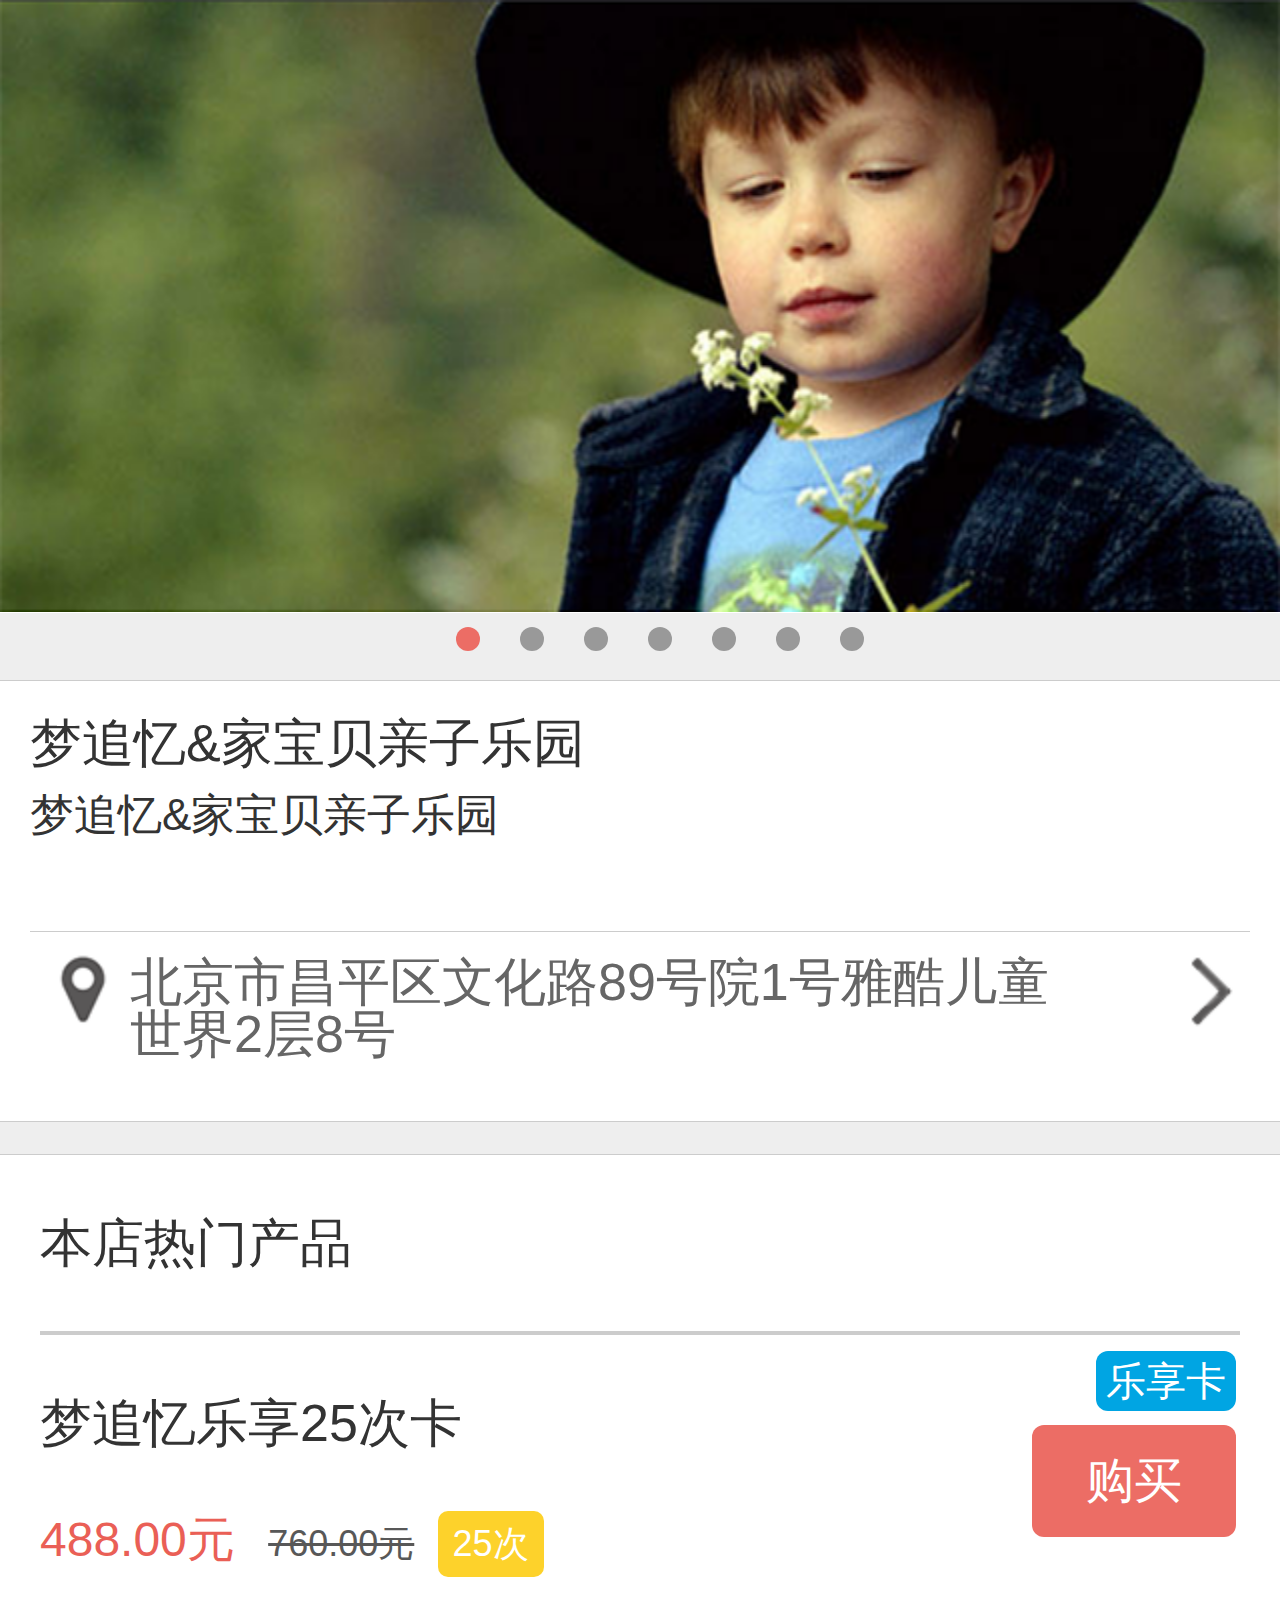
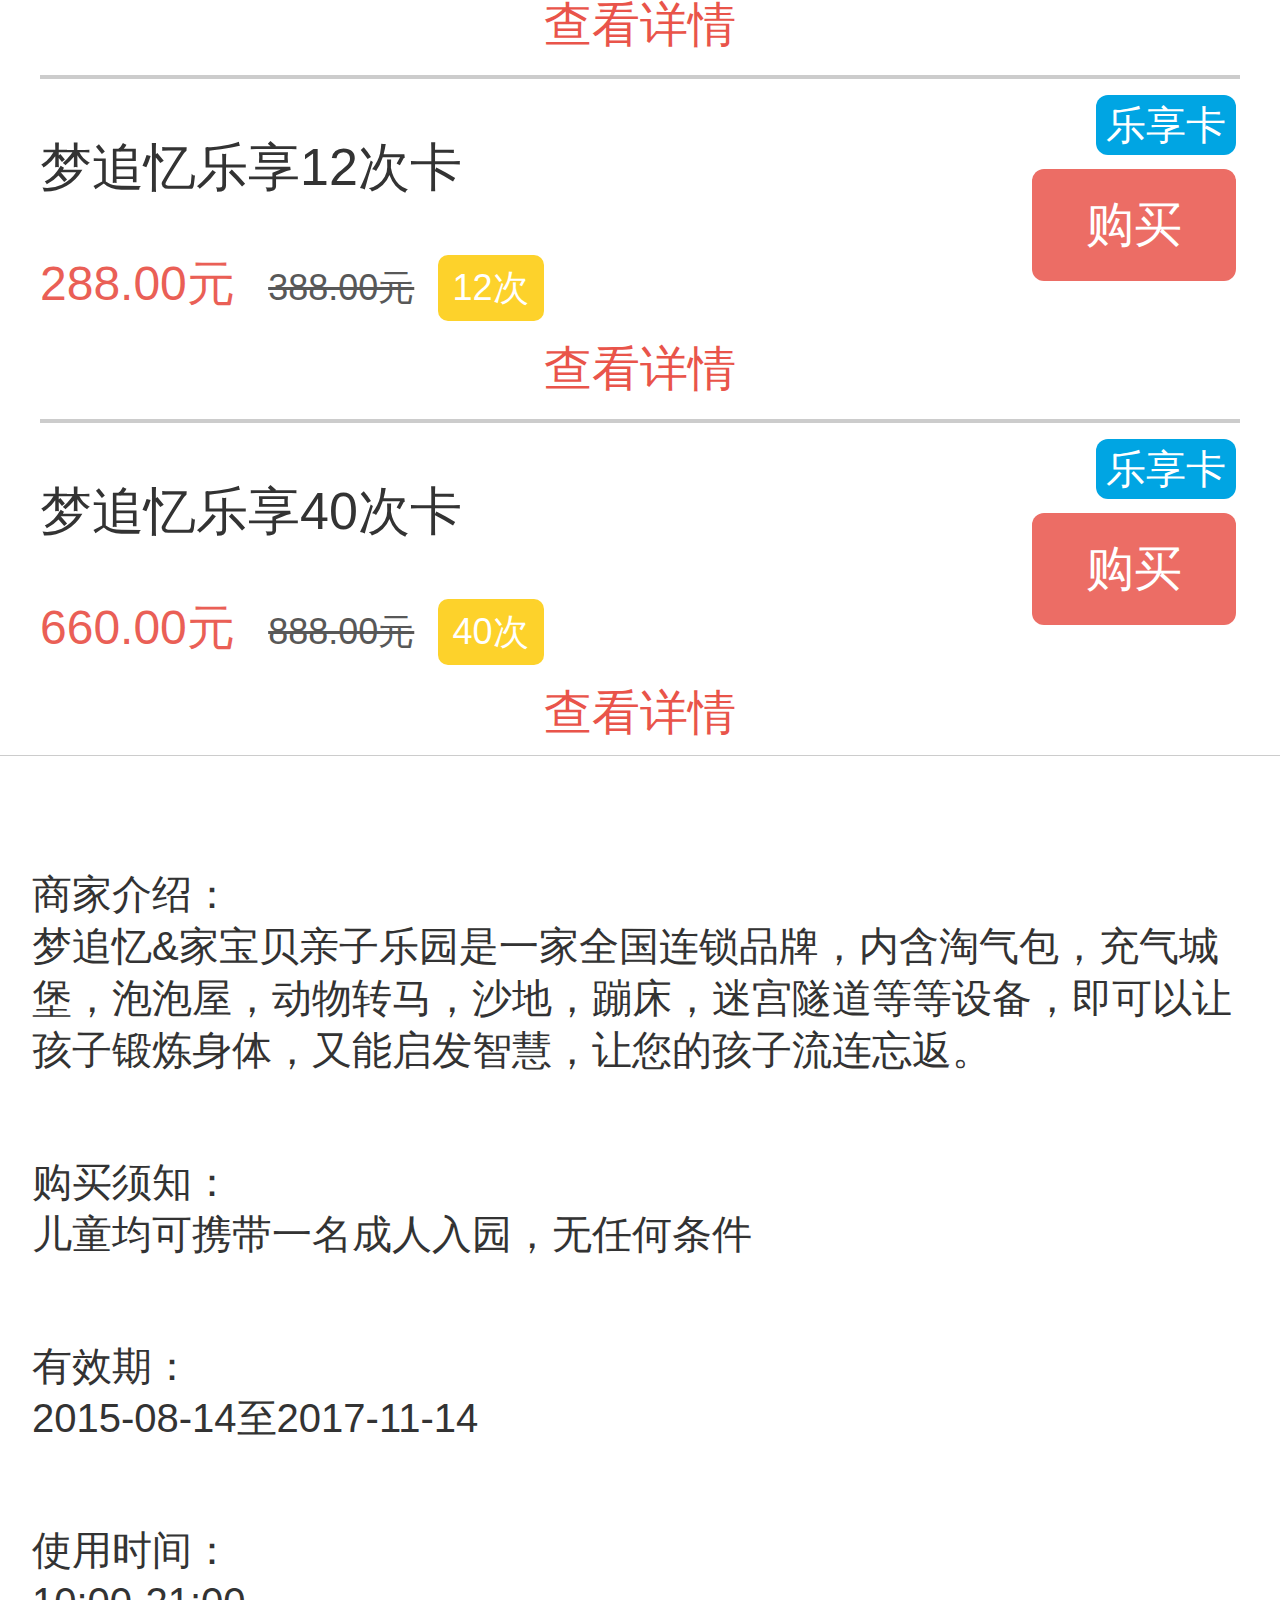
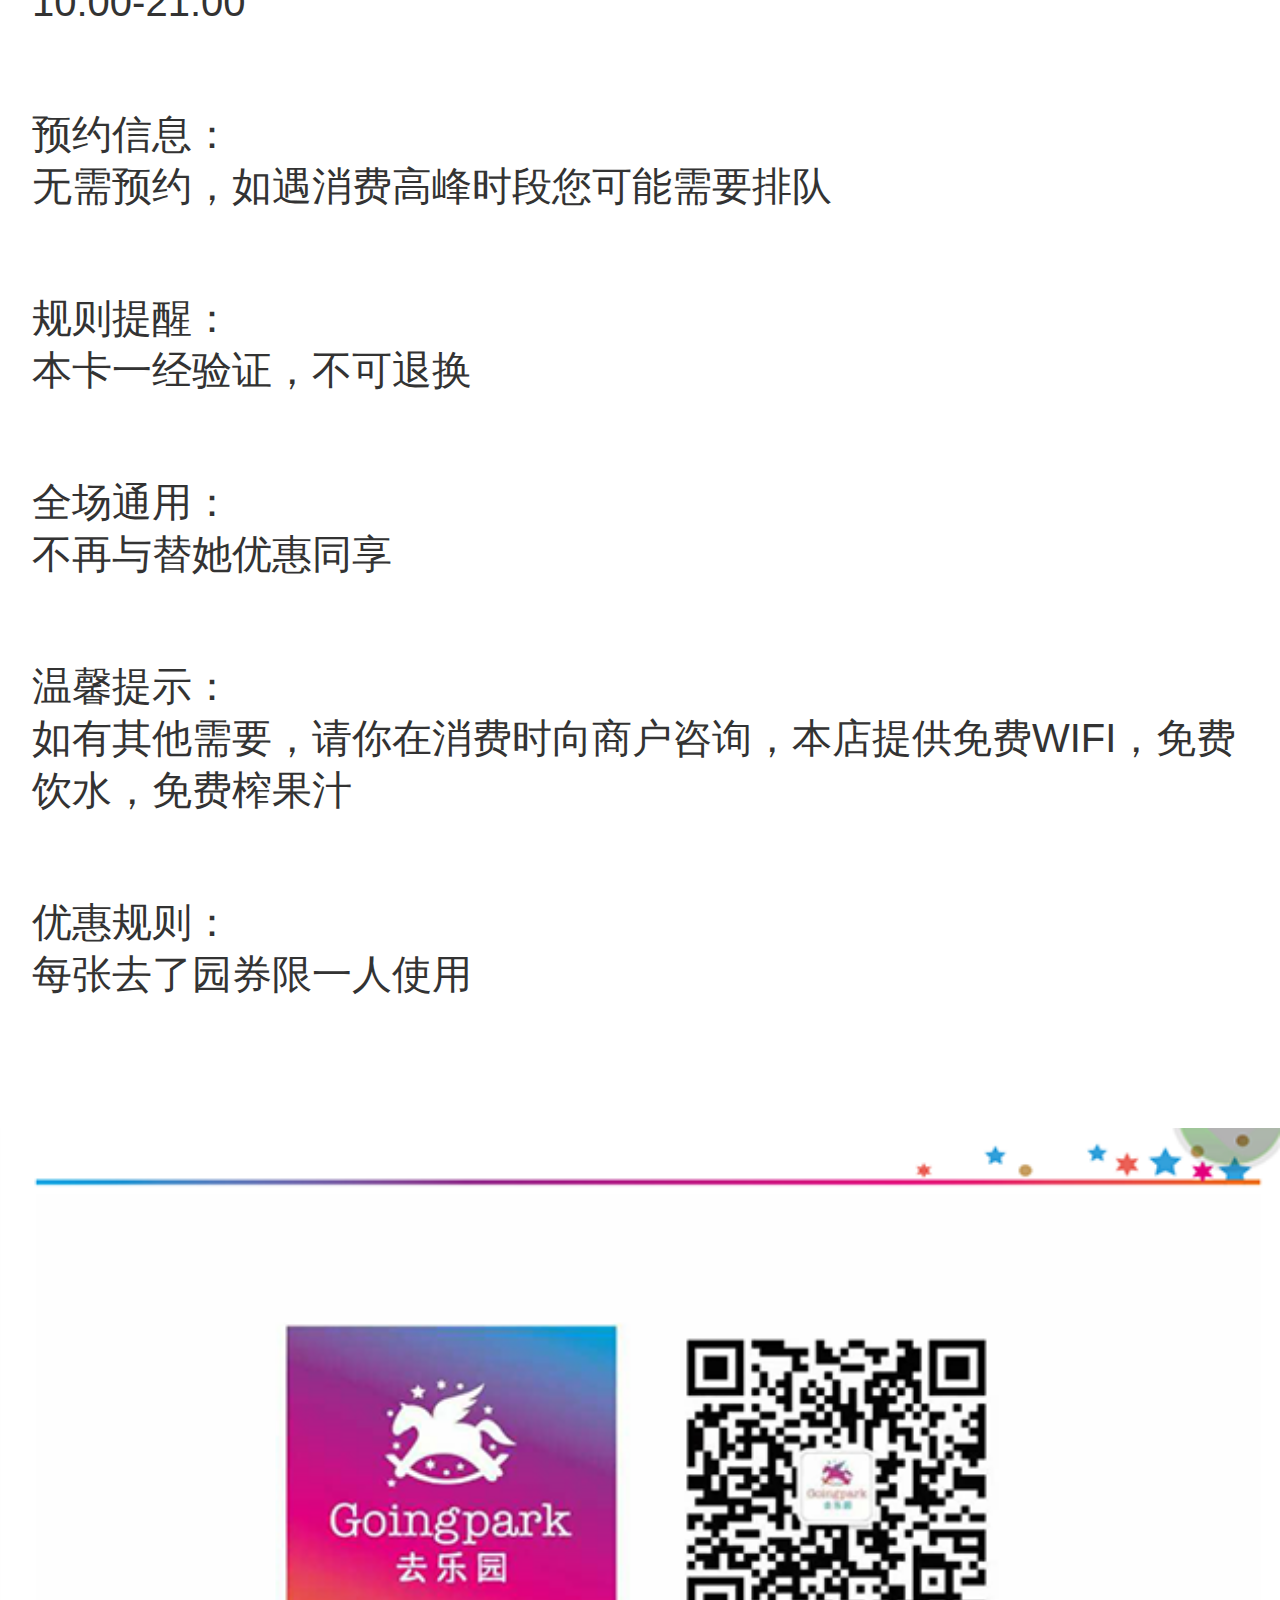
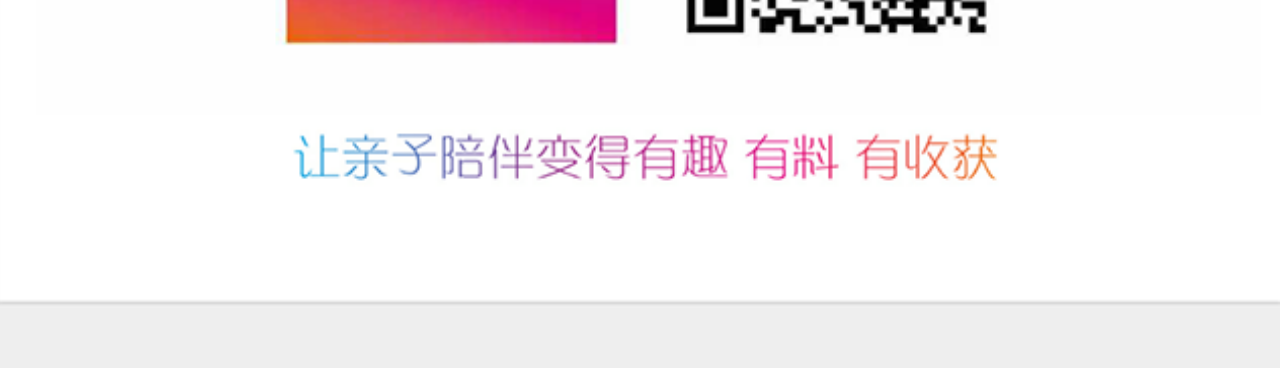
<file: 0701去乐园demo/tpl/enjoydetail.html>
<!DOCTYPE html>
<html>
	<head>
		<meta charset="UTF-8">
		<meta name="viewport" content="initial-scale=1.0, maximum-scale=1.0, user-scalable=no" />
		<link rel="stylesheet" type="text/css" href="../css/reset.css"/>
    	<link rel="stylesheet" type="text/css" href="../css/enjoydetail.css"/>
		<title>乐园详情</title>
	</head>
	<body>
		<!--轮播图-->		
		<div id="slide">			
			<div class="bd">
				<ul>
					<li><a href="#"><img src="../img/img_enjoydetail/enjoydetail_02.png"/></a></li>
					<li><a href="#"><img src="../img/img_enjoydetail/enjoydetail3_02.png"/></a></li>
					<li><a href="#"><img src="../img/img_enjoydetail/enjoydetail3_02.png"/></a></li>
					<li><a href="#"><img src="../img/img_enjoydetail/enjoydetail_02.png"/></a></li>
					<li><a href="#"><img src="../img/img_enjoydetail/enjoydetail3_02.png"/></a></li>
					<li><a href="#"><img src="../img/img_enjoydetail/enjoydetail_02.png"/></a></li>
					<li><a href="#"><img src="../img/img_enjoydetail/enjoydetail3_02.png"/></a></li>
				</ul>
			</div>
			<div class="hd">
				<ul></ul>
			</div>
		</div>
		
		<!--乐园简介-->
		<div id="detail">			
			
			<!--地址信息-->
			<div id="address">
				<p>
					<span>梦追忆&家宝贝亲子乐园</span>
					<span>梦追忆&家宝贝亲子乐园</span>
				</p>
				<a href="map.html">
					<img src="../img/img_enjoydetail/map2.png" alt="" />
					<span>北京市昌平区文化路89号院1号雅酷儿童世界2层8号</span>
					<img src="../img/img_enjoydetail/arrow.gif" alt="" />
				</a>
			</div>
			
			<!--乐园产品-->
			<div id="product">
				<p class="title">本店热门产品</p>
				<div class="card">
					<p>梦追忆乐享25次卡</p>
					<p>
						<span>488.00元 </span>
						<span> 760.00元</span>
						<span> 25次</span>
					</p>
					<p><a href="#">查看详情</a></p>
					<span>乐享卡</span>
					<a href="#">购买</a>
				</div>
				<div class="card">
					<p>梦追忆乐享12次卡</p>
					<p>
						<span>288.00元 </span>
						<span> 388.00元</span>
						<span> 12次</span>
					</p>
					<p><a href="#">查看详情</a></p>
					<span>乐享卡</span>
					<a href="#">购买</a>
				</div>
				<div class="card">
					<p>梦追忆乐享40次卡</p>
					<p>
						<span>660.00元 </span>
						<span> 888.00元</span>
						<span> 40次</span>
					</p>
					<p><a href="#">查看详情</a></p>
					<span>乐享卡</span>
					<a href="#">购买</a>
				</div>
			</div>
		
			<!--商家介绍-->
			<div id="infor">
				<p class="p">
					<p>商家介绍：</p>
					<p>梦追忆&家宝贝亲子乐园是一家全国连锁品牌，内含淘气包，充气城堡，泡泡屋，动物转马，沙地，蹦床，迷宫隧道等等设备，即可以让孩子锻炼身体，又能启发智慧，让您的孩子流连忘返。</p>
				</p>
				<p class="p">
					<p>购买须知：</p>
					<p>儿童均可携带一名成人入园，无任何条件</p>
				</p>
				<p class="p">
					<p>有效期：</p>
					<p>2015-08-14至2017-11-14</p>
				</p>
				<p class="p">
					<p>使用时间：</p>
					<p>10:00-21:00</p>
				</p>
				<p class="p">
					<p>预约信息：</p>
					<p>无需预约，如遇消费高峰时段您可能需要排队</p>
				</p>
				<p class="p">
					<p>规则提醒：</p>
					<p>本卡一经验证，不可退换</p>
				</p>
				<p class="p">
					<p>全场通用：</p>
					<p>不再与替她优惠同享</p>
				</p>
				<p class="p">
					<p>温馨提示：</p>
					<p>如有其他需要，请你在消费时向商户咨询，本店提供免费WIFI，免费饮水，免费榨果汁</p>
				</p>
				<p class="p">
					<p>优惠规则：</p>
					<p>每张去了园券限一人使用</p>
				</p>
			</div>
			
			<!--二维码-->
			<div id="code">
				<img src="../img/img_enjoydetail/code2_02.png"/>
			</div>
		</div>


		<script src="../lib/jquery-2.2.3.js"></script>
		<script src="../lib/TouchSlide.1.1.js"></script>
		<script>
			document.documentElement.style.fontSize = innerWidth/16 + "px";
			onresize = function(){
				document.documentElement.style.fontSize = innerWidth/16 + "px";
			}
			
			//轮播模块
			TouchSlide({ 
				slideCell:"#slide",
				titCell:".hd ul", //开启自动分页 autoPage:true ，此时设置 titCell 为导航元素包裹层
				mainCell:".bd ul", 
				effect:"leftLoop", 
				autoPlay:true,//自动播放
				autoPage:"<li></li>", //自动分页
			});
		</script>
		<!--<script src="css/enjoydetail.js"></script>-->
	</body>
</html>
</file>
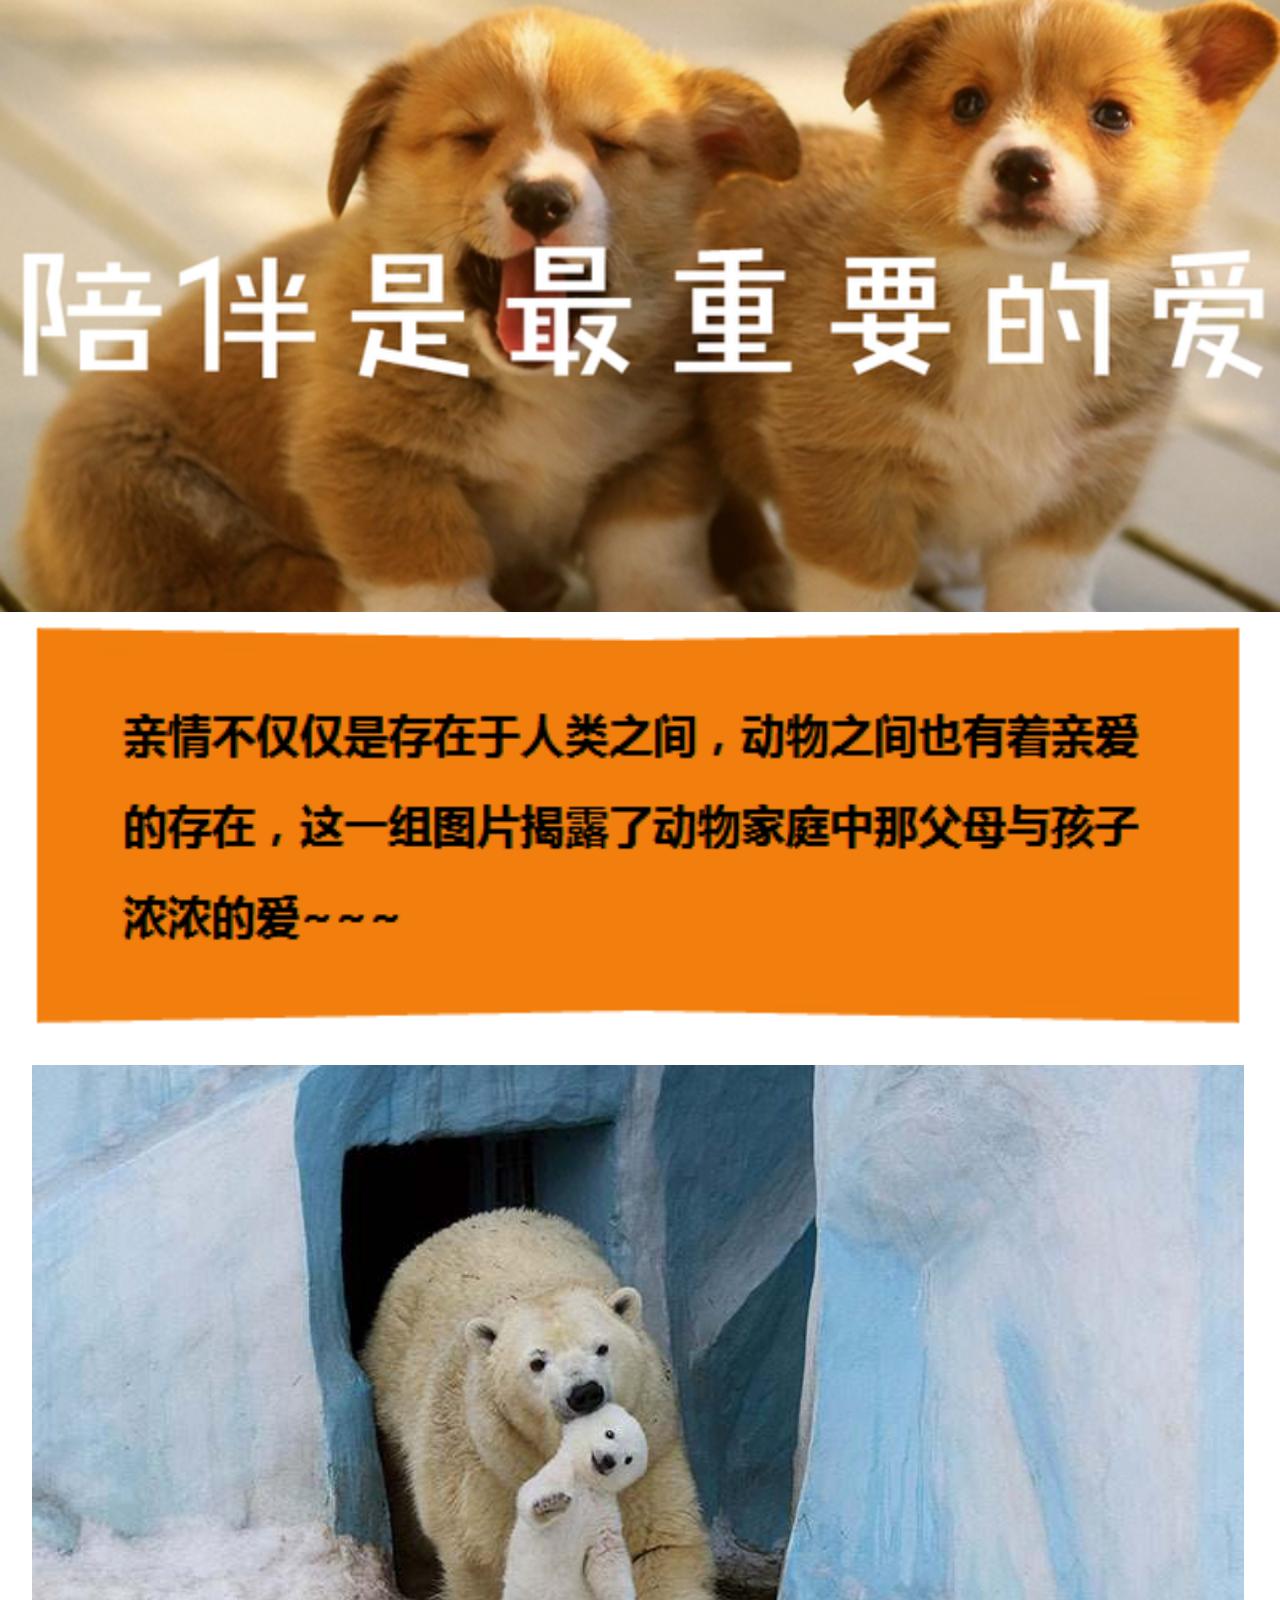
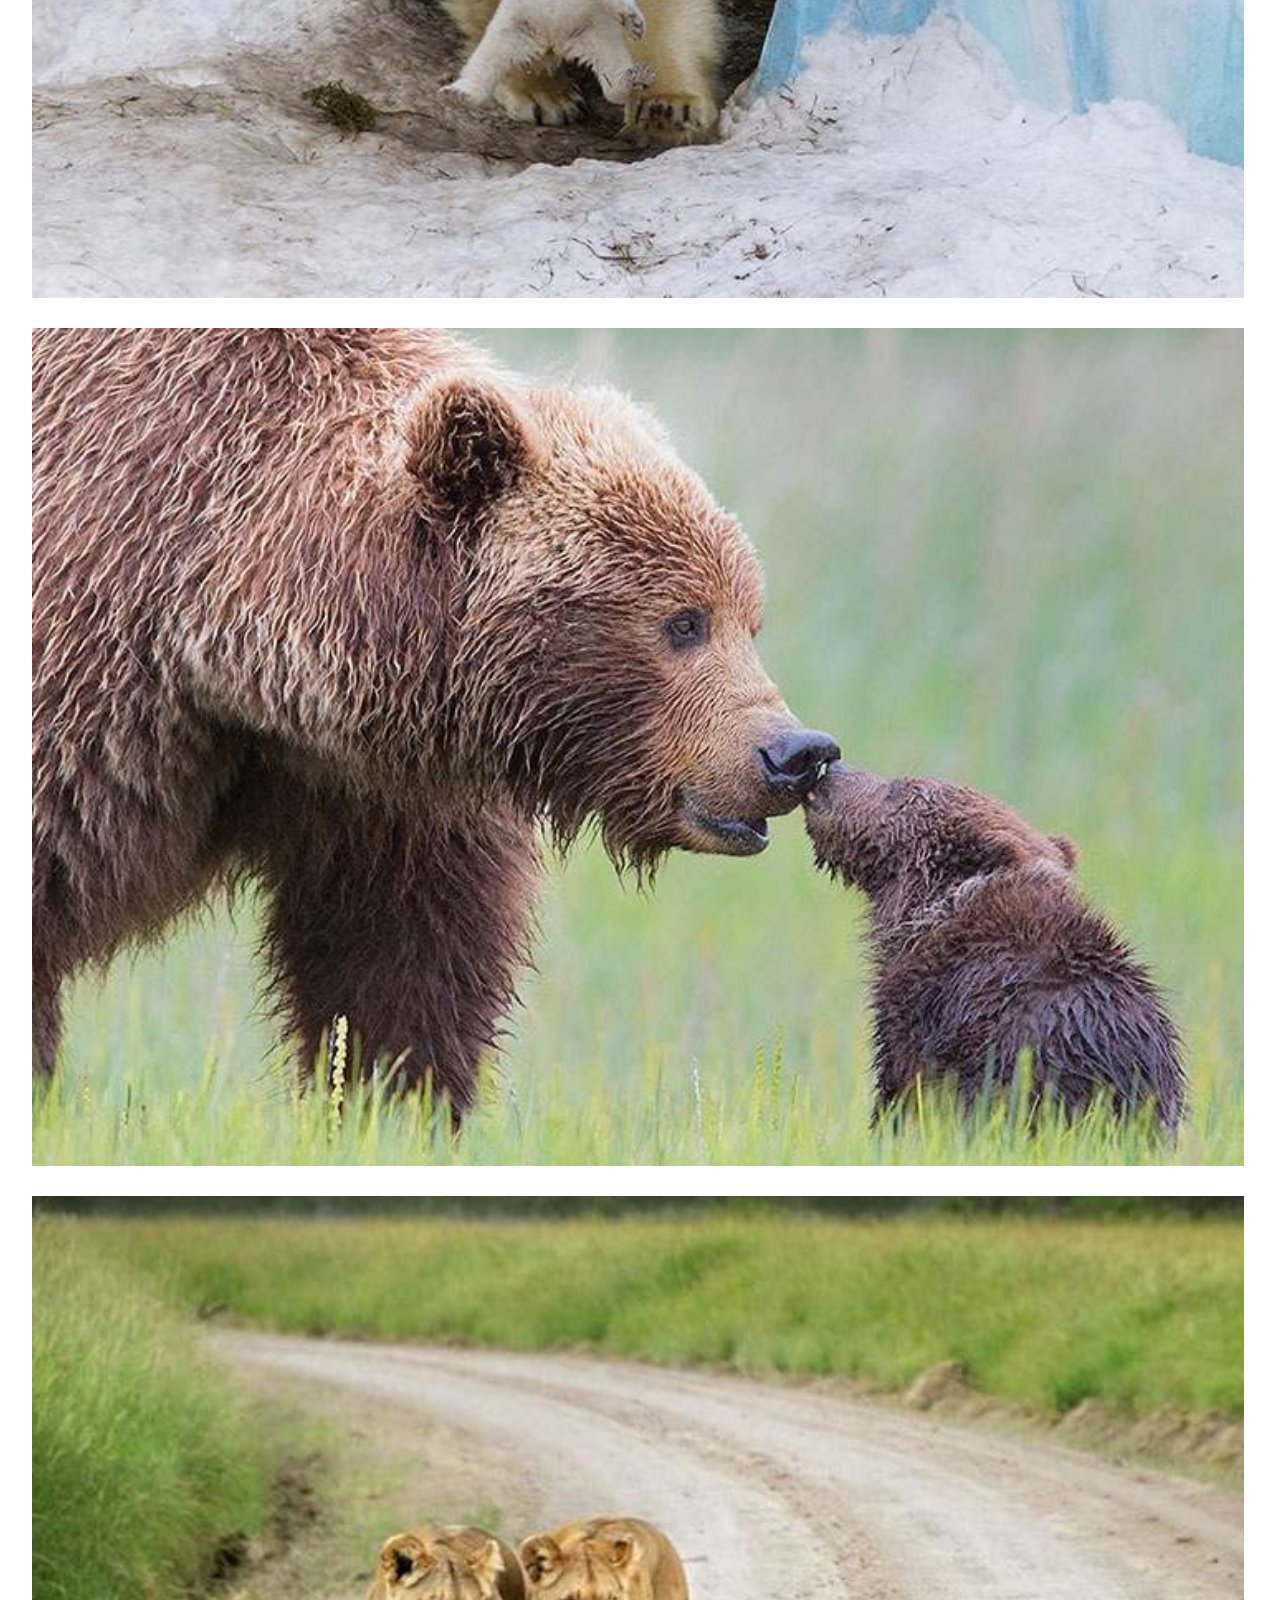
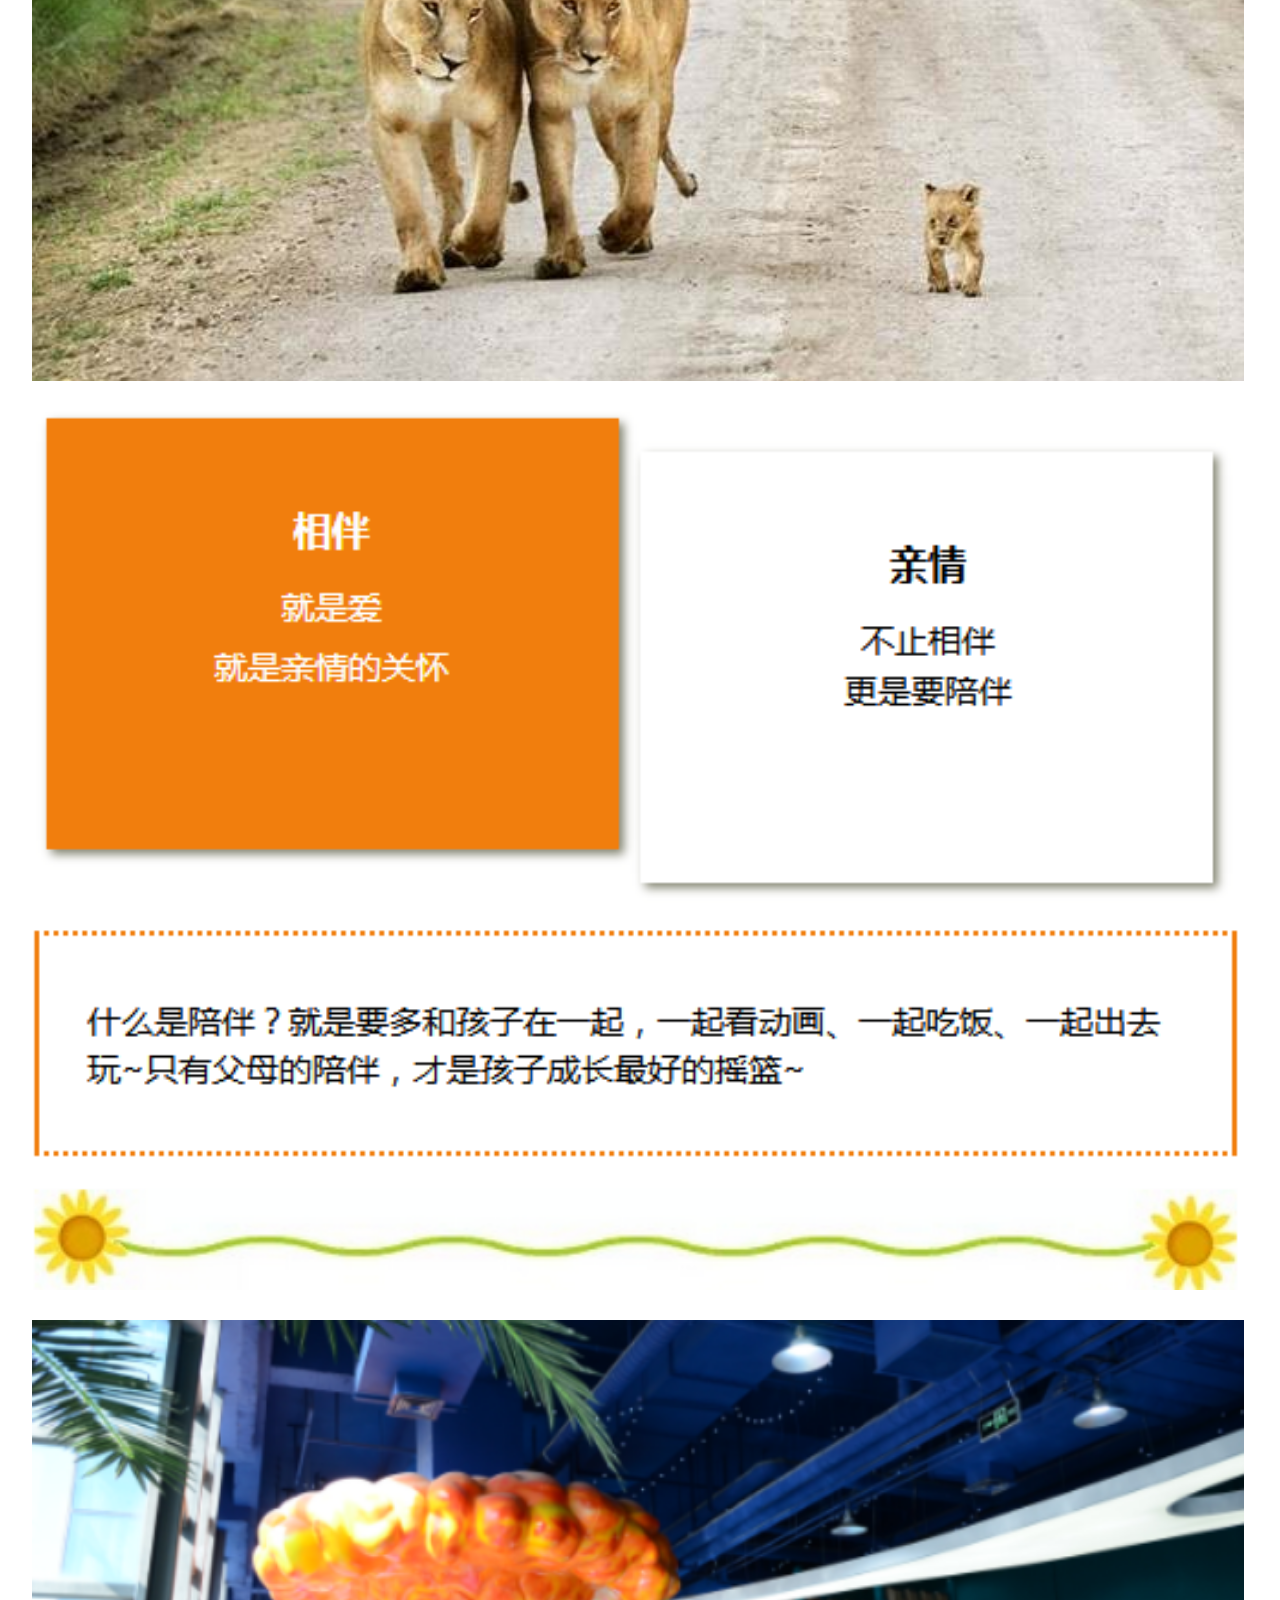
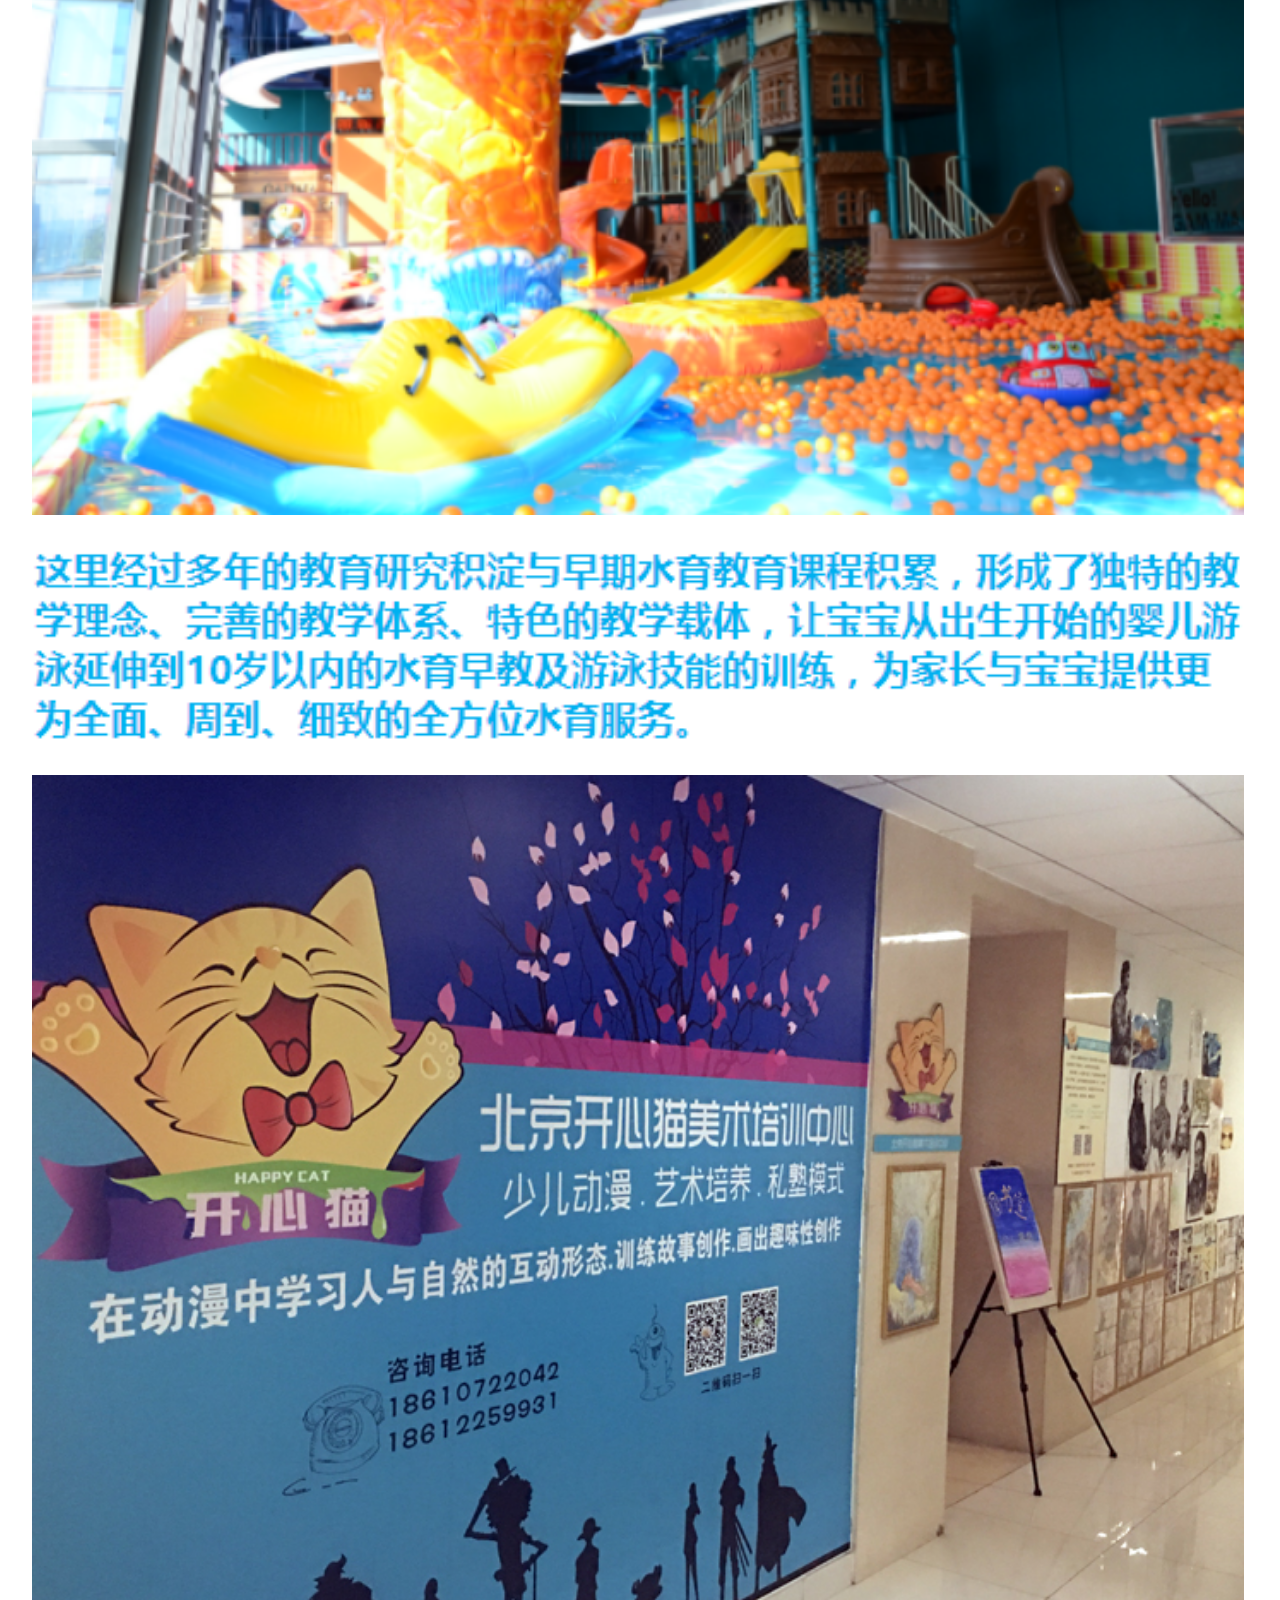
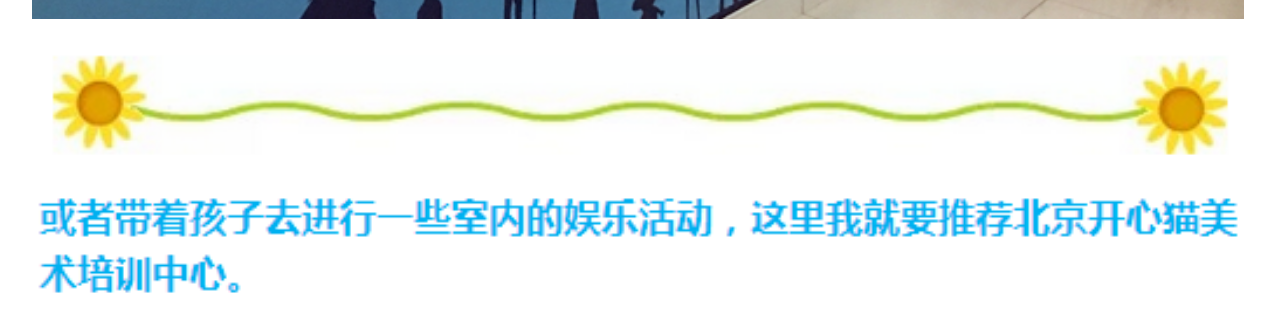
<file: 0701去乐园demo/tpl/pbsa.html>
<!DOCTYPE html>
<html>
	<head>
		<meta charset="UTF-8">
		<meta name="viewport" content="initial-scale=1.0, maximum-scale=1.0, user-scalable=no" />
		<link rel="stylesheet" type="text/css" href="../css/reset.css"/>
    	<link rel="stylesheet" type="text/css" href="../css/pbsa.css"/>
		<title>陪伴是最重要的爱</title>
	</head>
	<body>
		<div id="head">
			<img src="../img/img_pbsa/5faf443.png"/>
		</div>
		
		<div id="main">
			<img src="../img/img_pbsa/06dcbd9.png"/>
			<img src="../img/img_pbsa/46b8594.png"/>
			<img src="../img/img_pbsa/435b397.png"/>
			<img src="../img/img_pbsa/9255f8f.png"/>
			<img src="../img/img_pbsa/ec2f532.png"/>
			<img src="../img/img_pbsa/6c49c57.png"/>
			<img src="../img/img_pbsa/62a941d.png"/>
			<img src="../img/img_pbsa/7df91c2.png"/>
			<img src="../img/img_pbsa/cd4951b.png"/>
			
			
		</div>
		
		
		
		
		<script>
			document.documentElement.style.fontSize = innerWidth/16 + "px";
			onresize = function(){
				document.documentElement.style.fontSize = innerWidth/16 + "px";
			}						
		</script>
	</body>
</html>
</file>
<file: 0701去乐园demo/css/enjoydetail.css>
/*轮播图*/
#slide{
	height: 8.5rem;
	overflow:hidden;
}
#slide img{
	height: 7.65rem;
	width: 16rem;
	vertical-align: bottom;
}
#slide .hd{
	height: 0.85rem;
	text-align: center;
	line-height: 0.85rem;
	background-color: #eee;	
	border-top: 1px solid white;
}
#slide .hd ul{
	display:inline-block;
}
#slide .hd ul li{/*生成索引圆点*/
	display: inline-block;
	margin-left: 0.5rem;	
	height: 0.3rem;
	width: 0.3rem;
	border-radius: 0.15rem;
	background-color: #999;
}
#slide .hd ul .on{/*当前索引圆点的颜色*/
	background:#ec6d65;
}
#slide .bd li a{/* 取消链接高亮 */
	-webkit-tap-highlight-color:rgba(0, 0, 0, 0); 
}

/*乐园简介*/
#detail{
	height: 55.1rem;
	padding-bottom: 1rem;
	background-color: #EEEEEE;
}


/*地理位置*/
#address{
	height: 5.5rem;	
	border-bottom: 1px solid #ccc;
	border-top: 1px solid #ccc;
	background-color: #fff;
}
#address p{
	width: 15.25rem;
	margin: 0 0.375rem;
	background-color: #FFFFFF;
	overflow: hidden;
	height: 3.125rem;
	border-bottom: 1px solid #ccc;
}
#address p span:first-child{
	display: block;
	margin-top: 0.65rem;
	font-size: 0.65rem;
}
#address p span:last-child{
	display: block;
	margin-top: 0.65rem;
	font-size: 0.55rem;
}
#address a{
	display: inline-block;
	width: 15.25rem;
	height: 2.25rem;
	margin: 0 0.375rem;		
	font-size: 0.65rem;
	line-height: 1;
	background-color: #FFFFFF;
}
#address a img:first-child{
	display: inline-block;
	float: left;
	height: 1.75rem;
	vertical-align: top;
}
#address a span{
	display: inline-block;
	margin-top: 0.3rem;
	width: 12.125rem;
}
#address a img:last-child{
	display: inline-block;
	margin-left: 0.9rem;
	margin-top: 0.3rem;
	height: 0.9rem;
	vertical-align: top;
}


/*乐园产品*/
#product{
	height: 15rem;
	width: 15rem;
	padding: 0 0.5rem;
	margin-top: 0.4rem;
	background-color: #fff;
	border-top: 1px solid #ccc;
	border-bottom: 1px solid #ccc;
}
#product .title{
	font-size: 0.65rem;
	height: 2.2rem;
	line-height: 2.2rem;	
}
#product .card{
	position: relative;
	height: 4.25rem;
	border-top: 0.05rem solid #ccc;
	/*border-bottom: 0.05rem solid #ccc;*/
}
#product .card p:first-child{
	font-size: 0.65rem;
	line-height: 2.2rem;
}
#product .card p:nth-child(2) span:first-child{
	color: #ea5f56;
	font-size: 0.6rem;
}
#product .card p:nth-child(2) span:nth-child(2){
	display: inline-block;
	margin-left: 0.25rem;
	margin-right: 0.25rem;
	color: #585858;
	font-size: 0.45rem;
	text-decoration: line-through;
}
#product .card p:nth-child(2) span:nth-child(3){
	display: inline-block;
	height: 0.825rem;
	width: 1.325rem;
	background-color: #fdd22b;
	color: white;
	text-align: center;
	line-height: 0.825rem;
	border-radius: 0.125rem;
	font-size: 0.45rem;	
}
#product .card p:nth-child(3){
	text-align: center;
}
#product .card p:nth-child(3) a{
	font-size: 0.6rem;
	color: #e9544a;	
	line-height: 2;
}
#product .card>span{
	display: inline-block;
	position: absolute;
	top: 0.2rem;
	right: 0.05rem;
	width: 1.75rem;
	height: 0.75rem;
	background-color: #00a5e3;
	color: #fff;
	text-align: center;
	line-height: 0.75rem;
	font-size: 0.5rem;
	border-radius: 0.15rem;
}
#product .card>a{
	display: inline-block;
	position: absolute;
	top: 1.125rem;
	right: 0.05rem;
	width: 2.55rem;
	height: 1.4rem;
	background-color: #ec6d65;
	color: #fff;
	text-align: center;
	line-height: 1.4rem;
	font-size: 0.6rem;
	border-radius: 0.15rem;
}

#infor{
	height: 24.25rem;
	padding: 0.4rem 0.4rem 0;
	background-color: #fff;
}
#infor p{
	font-size: 0.5rem;
	line-height: 1.3;
}
#infor .p{
	margin-bottom: 1rem;
}

#code img{
	width: 16rem;
	vertical-align: top;
}
</file>
<file: 0701去乐园demo/css/pbsa.css>
#head img{
	width: 16rem;
}
#main{
	width: 16rem;
	padding-left: 0.4rem;
}
#main img{
	width: 15.15rem;
	margin-bottom: 0.3rem;
}
</file>
